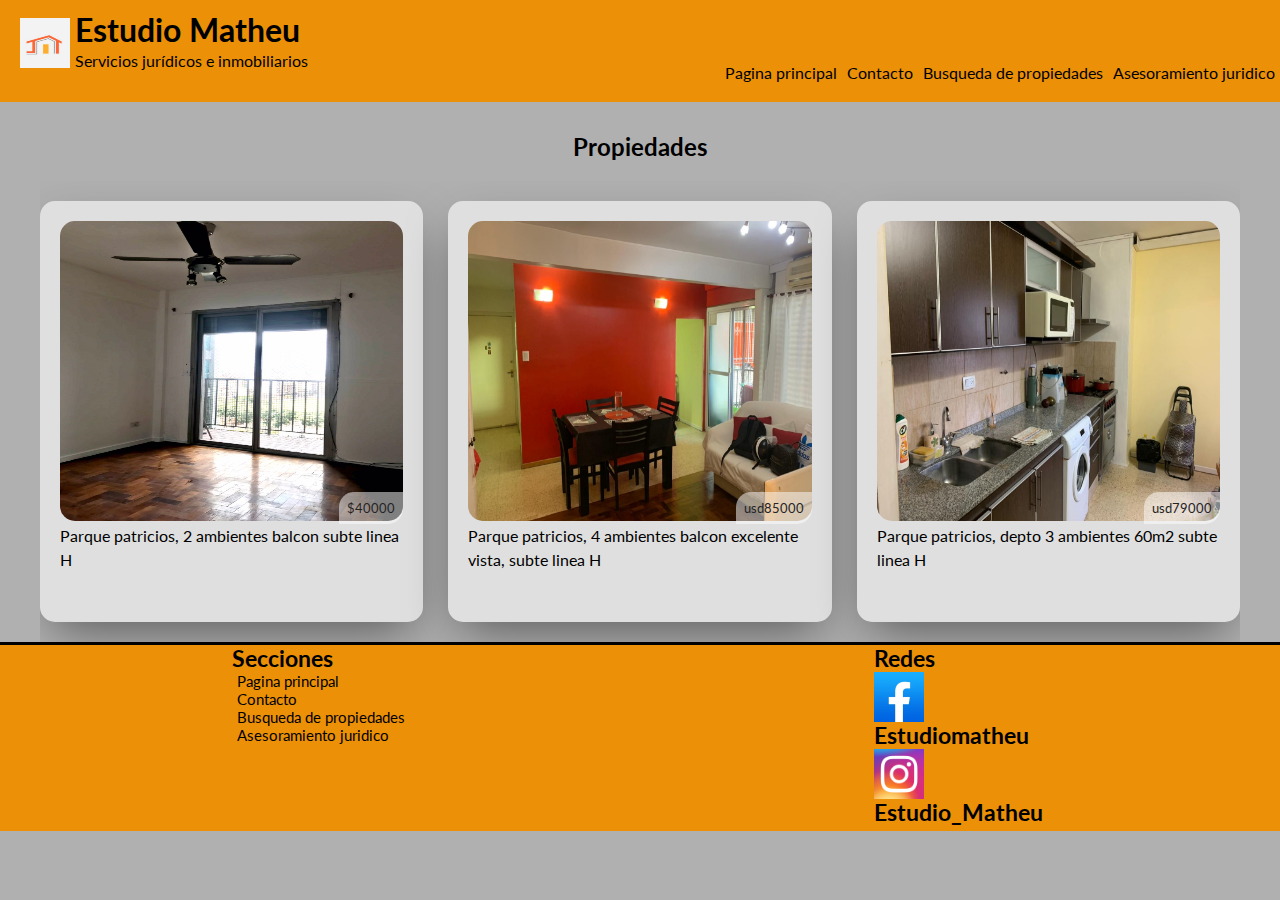
<file: OneDrive/Escritorio/estudiomatheucarrara/index.html>
<!DOCTYPE html>
<html lang="es">

<head>
    <meta charset="UTF-8" />
    <meta http-equiv="X-UA-Compatible" content="IE=edge" />
    <meta name="viewport" content="width=device-width, initial-scale=1.0" />
    <title>Estudio Matheu</title>
    <link rel="stylesheet" href="style.css" />
    <link rel="preconnect" href="https://fonts.googleapis.com" />
    <link rel="preconnect" href="https://fonts.gstatic.com" crossorigin />
    <link href="https://fonts.googleapis.com/css2?family=Lato:wght@300&display=swap" rel="stylesheet" />  
</head>

<body>
    <header>
            <img src="./assets/img/iconoprincipal.png" alt="icono principal" width="50" height="50" class="logo"/>
            <h1 class="topHl">Estudio Matheu</h1>
            <p class="topHl">Servicios jurídicos e inmobiliarios</p>

        <nav class="link">
            <ul class="linkAc" ">
                <li><a href="./index.html" class="lkSon">Pagina principal</a></li>

                <li><a href="./pages/contacto.html" class="lkSon">Contacto</a></li>

                <li><a href="./pages/busqueda-de-propiedades.html" class="lkSon">Busqueda de propiedades</a></li>

                <li><a href="./pages/asesoramiento-juridico.html" class="lkSon">Asesoramiento juridico</a></li>
            </ul>
    </nav>
    </header>

    <main>
        <h2 class="titleP">Propiedades</h2>
        <section class="prop container">
            <div class="prop__grid">
                <article class="card">
                    <div class="card__header">
                        <small class="card__header--strong">$40000</small>
                        <img src="./assets/img/alq2.png" alt="prop1" width="420" height="300" />
                    </div>

                    <p class="card__description">
                    Parque patricios, 2 ambientes balcon subte linea H
                    </p>
                </article>

                <article class="card">
                    <div class="card__header">
                        <small class="card__header--strong">usd85000</small>
                        <img src="./assets/img/vent1.png" alt="prop1" width="420" height="300" />
                    </div>

                    <p class="card__description">
                        Parque patricios, 4 ambientes balcon excelente vista, subte linea H
                    </p>
                </article>

                <article class="card">
                    <div class="card__header">
                        <small class="card__header--strong">usd79000</small>
                        <img src="./assets/img/vent2.png" alt="prop1" width="420" height="300" />
                    </div>

                    <p class="card__description">
                        Parque patricios, depto 3 ambientes 60m2 subte linea H
                    </p>
                </article>
            </div>
        </section>

    </main>
    
    <footer>
        <section class="footerSep">
        <article class="footer__section">
        <h2>Secciones</h2>
            <ul>
                <li><a href="./index.html" class="bloque black">Pagina principal</a></li>

                <li><a href="./pages/contacto.html" class="bloque black">Contacto</a></li>

                <li><a href="./pages/busqueda-de-propiedades.html" class="bloque black">Busqueda de propiedades</a></li>

                <li><a href="./pages/asesoramiento-juridico.html" class="bloque black">Asesoramiento juridico</a></li>    
            </ul>
            </article>

            <article class="footer__redes">
            <h2>Redes</h2>
                <img src="./assets/img/facebook.png" alt="facepic" width="50" height="50" />
                <h2 class="redes">Estudiomatheu</h2>
                <img src="./assets/img/instagram.png" alt="igpic" width="50" height="50" />
                <h2>Estudio_Matheu</h2>
            </article>
        </section>
    </footer>
</body>
</html>
</file>
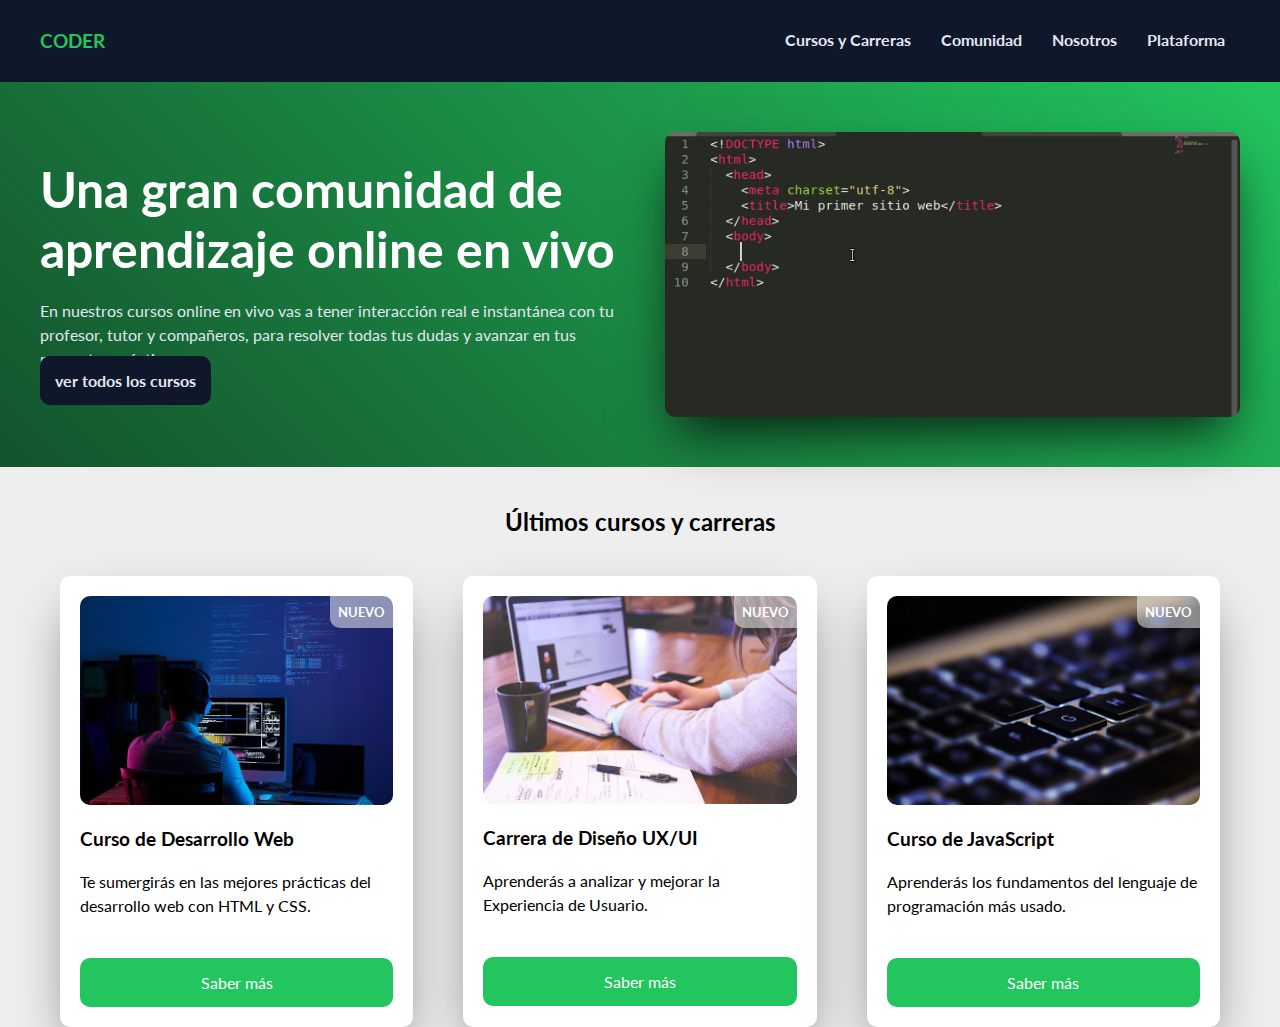
<file: OneDrive/Escritorio/proyecto/index.html>
<!DOCTYPE html>
<html lang="en">
  <head>
    <meta charset="UTF-8" />
    <meta http-equiv="X-UA-Compatible" content="IE=edge" /> 
    <meta name="viewport" content="width=device-width, initial-scale=1.0" />
    <title>Coder Clone</title>
    <link rel="stylesheet" href="./style.css" />
    <link rel="preconnect" href="https://fonts.googleapis.com" />
    <link rel="preconnect" href="https://fonts.gstatic.com" crossorigin />
    <link href="https://fonts.googleapis.com/css2?family=Lato:wght@400;700&display=swap" rel="stylesheet" />
  </head>
  <body>
    <header class="header">
      <div class="header__content container">
        <h3>
          <a href="./index.html" class="content__title">CODER</a>
        </h3>
        <nav>
          <ul class="content__navbar">
            <li><a href="">Cursos y Carreras</a></li>
            <li><a href="">Comunidad</a></li>
            <li><a href="">Nosotros</a></li>
            <li><a href="">Plataforma</a></li>
          </ul>
        </nav>
      </div>
    </header>

    <main>
      <section class="hero">
        <div class="hero__grid container">
          <div class="hero__grid--content">
            <h1>Una gran comunidad de aprendizaje online en vivo</h1>

            <p>En nuestros cursos online en vivo vas a tener interacción real e
              instantánea con tu profesor, tutor y compañeros, para resolver
              todas tus dudas y avanzar en tus proyectos prácticos.
            </p>
            <a href="">ver todos los cursos</a>
          </div>
          <video src="./assets/video/coder.mp4" class="hero__grid-video" autoplay muted loop></video>
        </div>
      </section>

      <section class="courses container">
        <h2 class="courses__title">Últimos cursos y carreras</h2>
        <div class="courses__grid">
          <article class="card">
            <div class="card__header">
              <small class="card__header--strong">Nuevo</small>
              <img src="./assets/images/web.jpg" alt="Curso de Desarrollo Web" />
            </div>
            <h3 class="card__title">Curso de Desarrollo Web</h3>
            <p class="card__description">
              Te sumergirás en las mejores prácticas del desarrollo web con HTML y CSS.
            </p>
            <a class="card__link" href="">Saber más</a>
          </article>

          <article class="card">
            <div class="card__header">
              <small class="card__header--strong">Nuevo</small>
              <img src="./assets/images/uxiu.jpg" alt="Carrera de Diseño UX/UI" />
            </div>
            <h3 class="card__title">Carrera de Diseño UX/UI</h3>
            <p class="card__description">
              Aprenderás a analizar y mejorar la Experiencia de Usuario.
            </p>
            <a class="card__link" href="">Saber más</a>
          </article>

          <article class="card">
            <div class="card__header">
              <small class="card__header--strong">Nuevo</small>
              <img src="./assets/images/js.jpg" alt="Curso de JavaScript" />
            </div>
            <h3 class="card__title">Curso de JavaScript</h3>
            <p class="card__description">
              Aprenderás los fundamentos del lenguaje de programación más usado.
            </p>
            <a class="card__link" href="">Saber más</a>
          </article>
        </div>
      </section>
    </main>

    <footer></footer>
  </body>
</html>
</file>
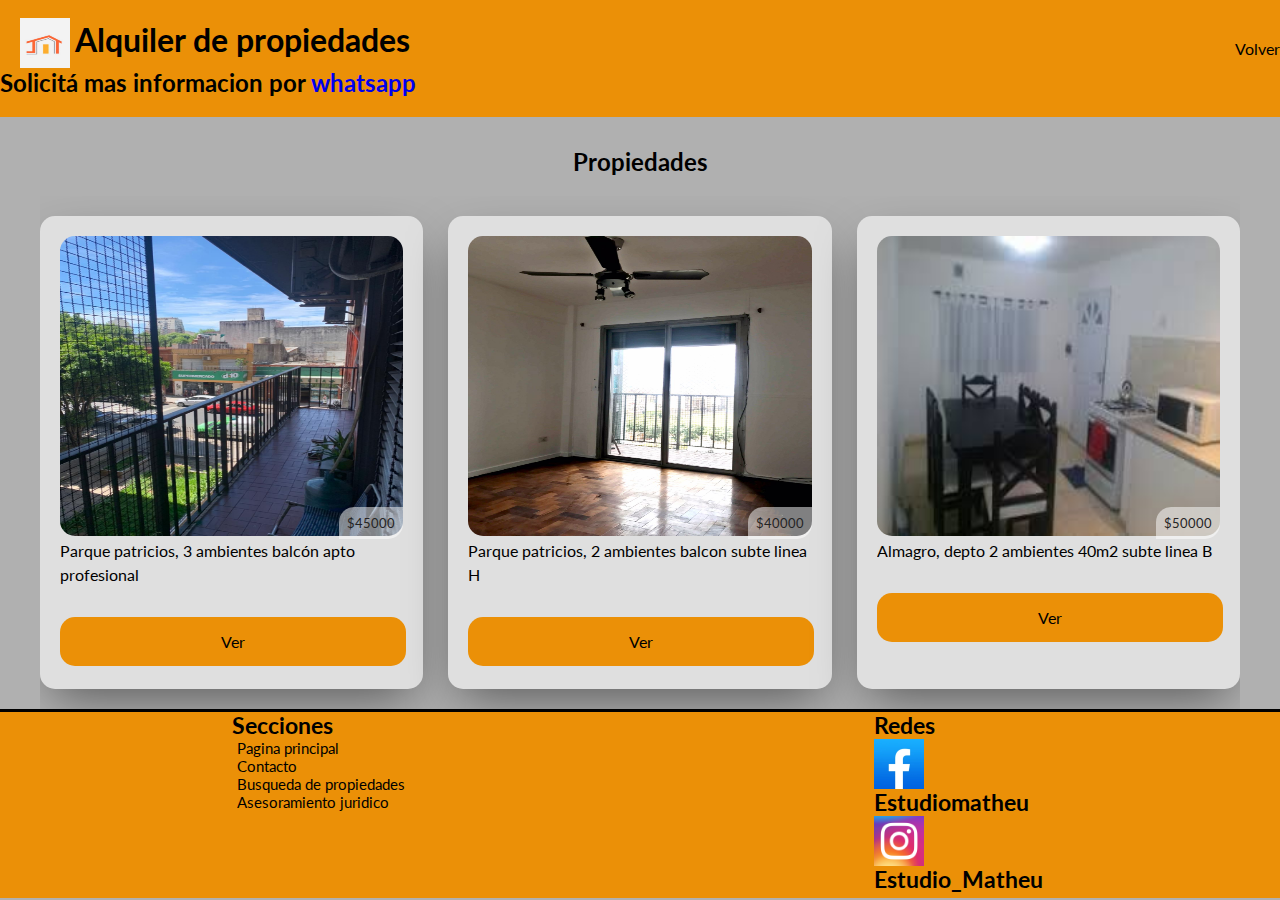
<file: OneDrive/Escritorio/estudiomatheucarrara/pages/alquiler.html>
<!DOCTYPE html>
<html lang="en">
<head>
    <meta charset="UTF-8">
    <meta http-equiv="X-UA-Compatible" content="IE=edge">
    <meta name="viewport" content="width=device-width, initial-scale=1.0">
    <title>Estudio Matheu</title>
    <link rel="stylesheet" href="../style.css">
    <link rel="preconnect" href="https://fonts.googleapis.com" />
    <link rel="preconnect" href="https://fonts.gstatic.com" crossorigin />
    <link href="https://fonts.googleapis.com/css2?family=Lato:wght@300&display=swap" rel="stylesheet" />  
</head>
<body>
    <header>
        <img src="../assets/img/iconoprincipal.png" alt="icono principal" width="50" height="50" class="logo"/>
        <h1 class="topH2">Alquiler de propiedades</h1>
        <nav>
             <a href="../pages/busqueda-de-propiedades.html" class="lkV2">Volver</a>
    </nav>
    <h2 class="spaceTop">Solicitá mas informacion por <a href="../pages/contacto.html">whatsapp</a></h2>
    </header>

    <main>
        <h2 class="titleP">Propiedades</h2>
        <section class="prop container">
            <div class="prop__grid">
                <article class="card">

                    <div class="card__header">
                        <small class="card__header--strong">$45000</small>
                        <img src="../assets/img/alq1.png" alt="prop1" width="420" height="300" />
                    </div>

                    <p class="card__description">
                        Parque patricios, 3 ambientes balcón apto profesional
                    </p>
                    <a class="card__link" href="">Ver</a>
                </article>

                <article class="card">
                    <div class="card__header">
                        <small class="card__header--strong">$40000</small>
                        <img src="../assets/img/alq2.png" alt="prop1" width="420" height="300" />
                    </div>

                    <p class="card__description">
                        Parque patricios, 2 ambientes balcon subte linea H
                    </p>
                    <a class="card__link" href="">Ver</a>
                </article>

                <article class="card">
                    <div class="card__header">
                        <small class="card__header--strong">$50000</small>
                        <img src="../assets/img/alq3.jpg" alt="prop1" width="420" height="300" />
                    </div>

                    <p class="card__description">
                        Almagro, depto 2 ambientes 40m2 subte linea B
                    </p>
                    <a class="card__link" href="">Ver</a>
                </article>

    </main>
    
    <footer>
        <section class="footerSep">
        <article class="footer__section">
            <h2>Secciones</h2>
                <ul>
                    <li><a href="../index.html" class="bloque black">Pagina principal</a></li>
    
                    <li><a href="./contacto.html" class="bloque black">Contacto</a></li>
    
                    <li><a href="./busqueda-de-propiedades.html" class="bloque black">Busqueda de propiedades</a></li>
    
                    <li><a href="./asesoramiento-juridico.html" class="bloque black">Asesoramiento juridico</a></li>    
                </ul>
                </article>
    
                <article class="footer__redes">
                <h2>Redes</h2>
                    <img src="../assets/img/facebook.png" alt="facepic" width="50" height="50" />
                    <h2 class="redes">Estudiomatheu</h2>
                    <img src="../assets/img/instagram.png" alt="igpic" width="50" height="50" />
                    <h2>Estudio_Matheu</h2>
                </article>
        </section>
    </footer>
</body>
</html>
</file>
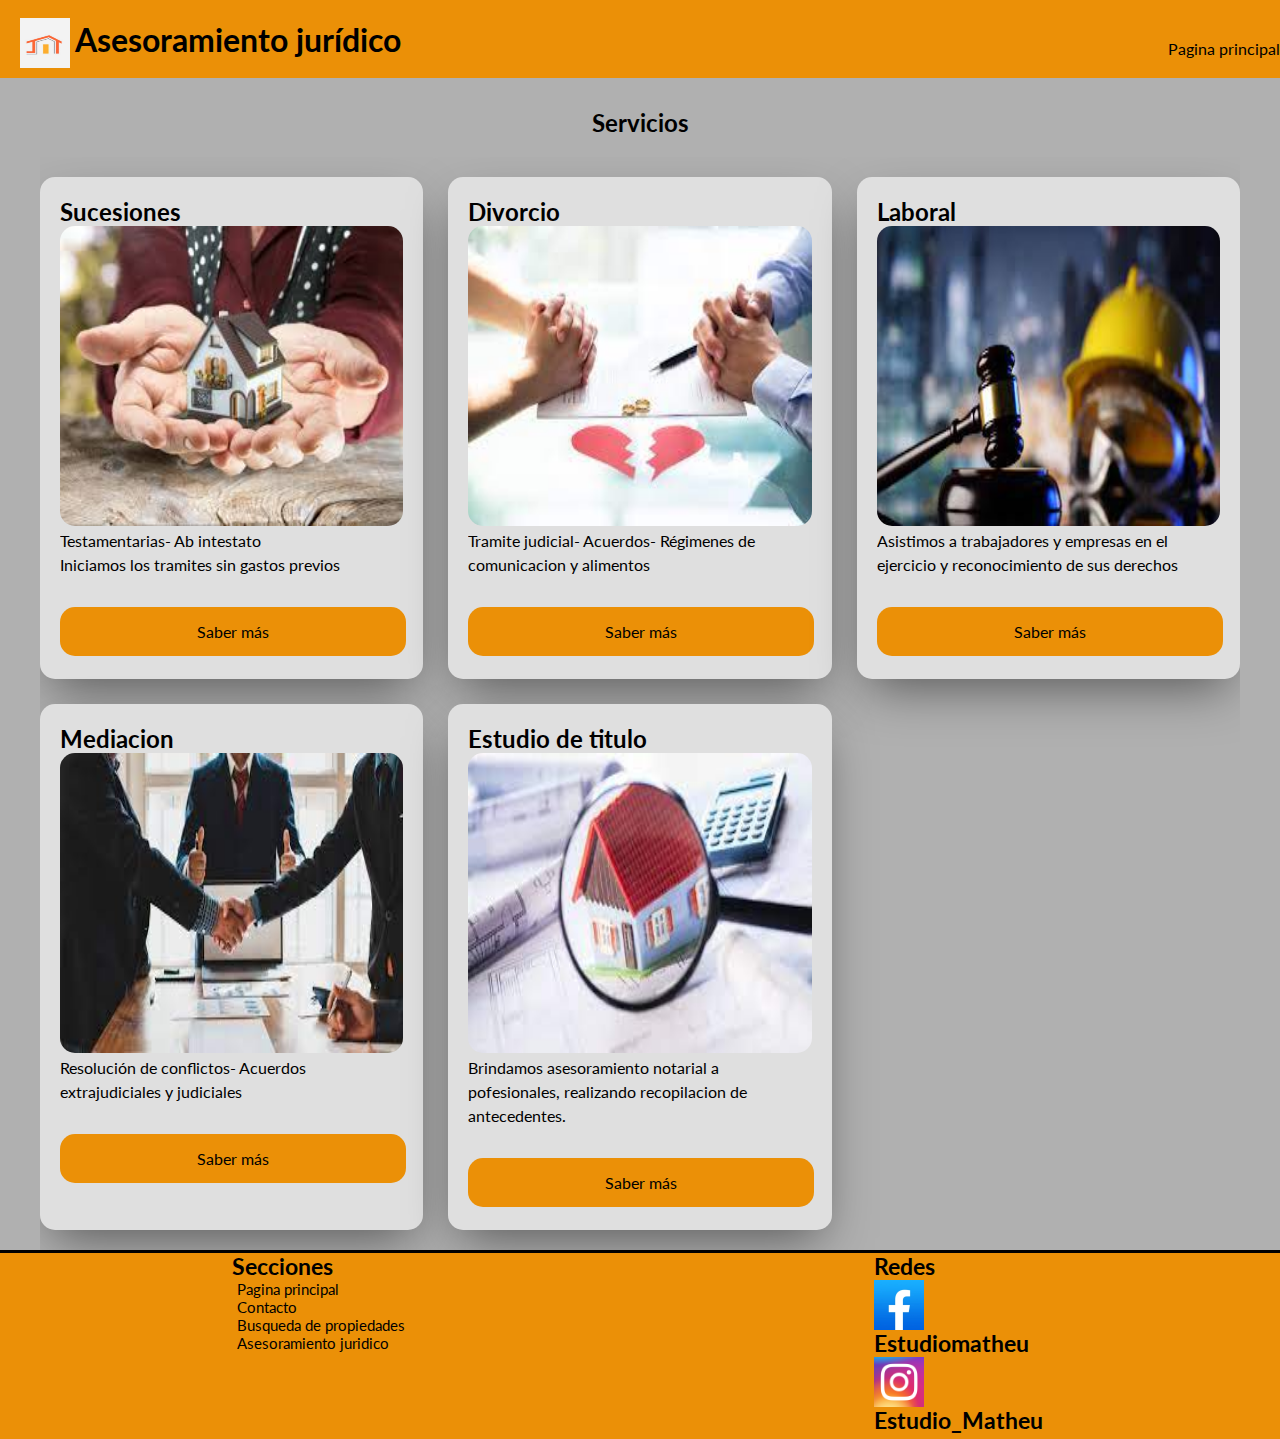
<file: OneDrive/Escritorio/estudiomatheucarrara/pages/asesoramiento-juridico.html>
<!DOCTYPE html>
<html lang="en">
<head>
    <meta charset="UTF-8">
    <meta http-equiv="X-UA-Compatible" content="IE=edge">
    <meta name="viewport" content="width=device-width, initial-scale=1.0">
    <title>Estudio Matheu</title>
    <link rel="stylesheet" href="../style.css">
    <link rel="preconnect" href="https://fonts.googleapis.com" />
    <link rel="preconnect" href="https://fonts.gstatic.com" crossorigin />
    <link href="https://fonts.googleapis.com/css2?family=Lato:wght@300&display=swap" rel="stylesheet" />  
</head>
<body>
    <header>
        <img src="../assets/img/iconoprincipal.png" alt="icono principal" width="50" height="50" class="logoAj"/>
        <h1 class="topH2">Asesoramiento jurídico</h1>
        <nav>
            <a href="../index.html" class="linkAc ">Pagina principal</a>
        </nav>

    </header>

    <main>
        <h2 class="titleP">Servicios</h2>
        <section class="prop container">
            <div class="prop__grid">
                <article class="card">
                    <h2>Sucesiones</h2>
                    <div class="card__header">
                        <img src="../assets/img/sucesiones.png" alt="prop1" width="420" height="300" />
                    </div>

                    <p class="card__description">
                    Testamentarias- Ab intestato
                    <br />
                    Iniciamos los tramites sin gastos previos
                    </p>
                    <a class="card__link" href="">Saber más</a>
                </article>

                <article class="card">
                    <h2>Divorcio</h2>
                    <div class="card__header">
                        <img src="../assets/img/divorcio.png" alt="prop1" width="420" height="300" />
                    </div>

                    <p class="card__description">
                    Tramite judicial- Acuerdos- Régimenes de comunicacion y alimentos
                    </p>
                    <a class="card__link" href="">Saber más</a>
                </article>

                <article class="card">
                    <h2>Laboral</h2>
                    <div class="card__header">
                        <img src="../assets/img/derecholab.png" alt="prop1" width="420" height="300" />
                    </div>

                    <p class="card__description">
                        Asistimos a trabajadores y empresas en el ejercicio y reconocimiento de sus derechos
                    </p>
                    <a class="card__link" href="">Saber más</a>
                </article>
                
                <article class="card">
                    <h2>Mediacion</h2>
                    <div class="card__header">
                        <img src="../assets/img/mediacion.png" alt="prop1" width="420" height="300" />
                    </div>

                    <p class="card__description">
                        Resolución de conflictos- Acuerdos extrajudiciales y judiciales
                    <br />
                    
                    </p>
                    <a class="card__link" href="">Saber más</a>
                </article>

                <article class="card">
                    <h2>Estudio de titulo</h2>
                    <div class="card__header">
                        <img src="../assets/img/estudiodetitulo.png" alt="prop1" width="420" height="300" />
                    </div>

                    <p class="card__description">
                        Brindamos asesoramiento notarial a pofesionales, realizando recopilacion de antecedentes.
                    </p>
                    <a class="card__link" href="">Saber más</a>
                </article>
            </div>
        </section>

    </main>
    
    <footer>
        <section class="footerSep">
        <article class="footer__section">
            <h2>Secciones</h2>
                <ul>
                    <li><a href="../index.html" class="bloque black">Pagina principal</a></li>
    
                    <li><a href="./contacto.html" class="bloque black">Contacto</a></li>
    
                    <li><a href="./busqueda-de-propiedades.html" class="bloque black">Busqueda de propiedades</a></li>
    
                    <li><a href="./asesoramiento-juridico.html" class="bloque black">Asesoramiento juridico</a></li>    
                </ul>
                </article>
    
                <article class="footer__redes">
                <h2>Redes</h2>
                    <img src="../assets/img/facebook.png" alt="facepic" width="50" height="50" />
                    <h2 class="redes">Estudiomatheu</h2>
                    <img src="../assets/img/instagram.png" alt="igpic" width="50" height="50" />
                    <h2>Estudio_Matheu</h2>
                </article>
        </section>
    </footer>
</body>
</html>
</file>
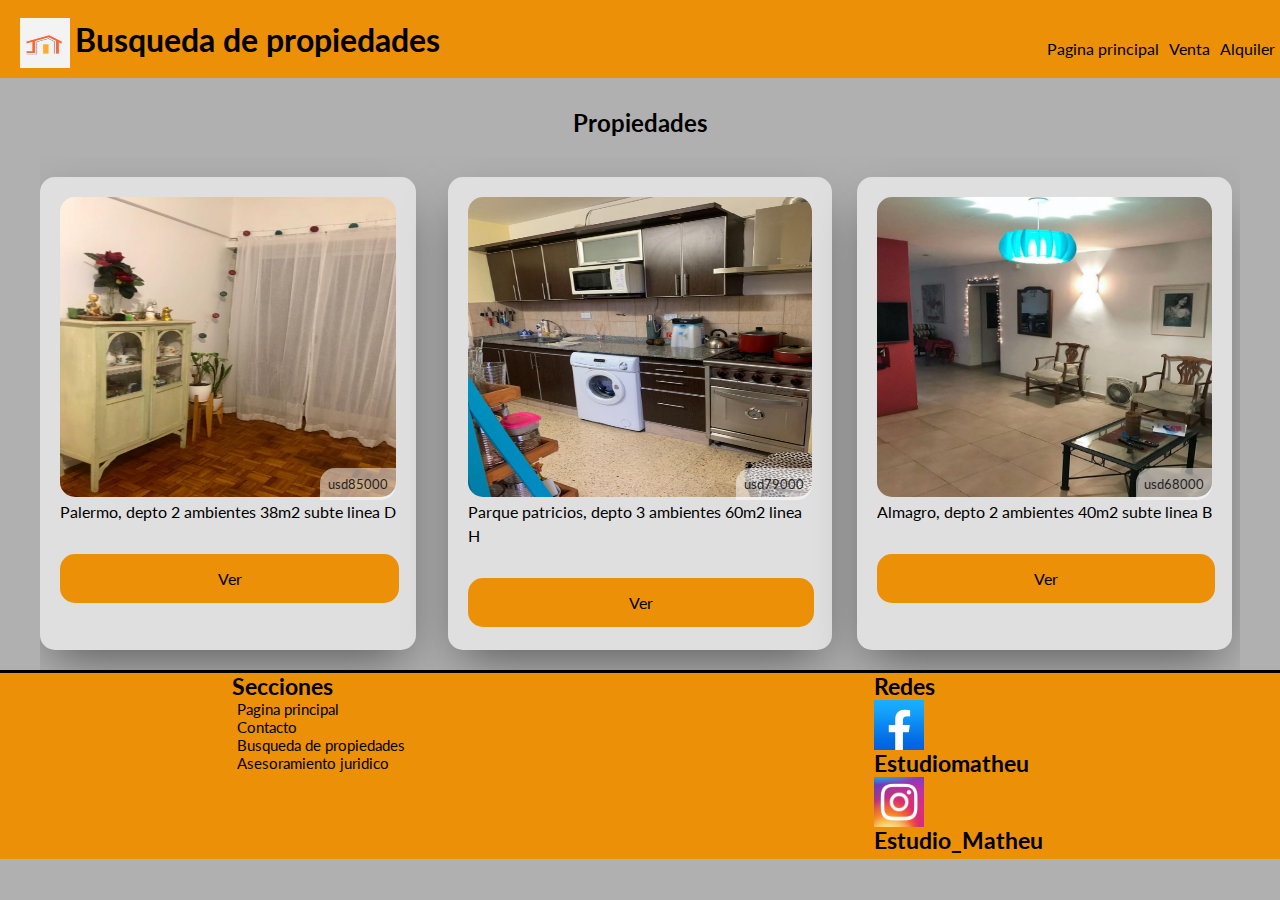
<file: OneDrive/Escritorio/estudiomatheucarrara/pages/busqueda-de-propiedades.html>
<!DOCTYPE html>
<html lang="en">
<head>
    <meta charset="UTF-8">
    <meta http-equiv="X-UA-Compatible" content="IE=edge">
    <meta name="viewport" content="width=device-width, initial-scale=1.0">
    <title>Estudio Matheu</title>
    <link rel="stylesheet" href="../style.css">
    <link rel="preconnect" href="https://fonts.googleapis.com" />
    <link rel="preconnect" href="https://fonts.gstatic.com" crossorigin />
    <link href="https://fonts.googleapis.com/css2?family=Lato:wght@300&display=swap" rel="stylesheet" />  
</head>
<body>
    <header>
        <img src="../assets/img/iconoprincipal.png" alt="icono principal" width="50" height="50" class="logoBp"/>
        <h1 class="topH2">Busqueda de propiedades</h1>
        <nav class="linkBp">
            <ul class="linkAc" ">
                <li><a href="../index.html" class="lkSon">Pagina principal</a></li>

                <li><a href="./venta.html" class="lkSon">Venta</a></li>

                <li><a href="./alquiler.html" class="lkSon">Alquiler</a></li>
            </ul>
    </nav>

    </header>

    <main>
        <h2 class="titleP">Propiedades</h2>
        <section class="prop container">
            <div class="prop__grid">
                <article class="card">

                    <div class="card__header">
                        <small class="card__header--strong">usd85000</small>
                        <img src="../assets/img/prop1.png" alt="prop1" width="420" height="300" />
                    </div>

                    <p class="card__description">
                        Palermo, depto 2 ambientes 38m2 subte linea D
                    </p>
                    <a class="card__link" href="">Ver</a>
                </article>

                <article class="card">
                    <div class="card__header">
                        <small class="card__header--strong">usd79000</small>
                        <img src="../assets/img/prop2.png" alt="prop1" width="420" height="300" />
                    </div>

                    <p class="card__description">
                        Parque patricios, depto 3 ambientes 60m2 linea H
                    </p>
                    <a class="card__link" href="">Ver</a>
                </article>

                <article class="card">
                    <div class="card__header">
                        <small class="card__header--strong">usd68000</small>
                        <img src="../assets/img/prop3.png" alt="prop1" width="420" height="300" />
                    </div>

                    <p class="card__description">
                        Almagro, depto 2 ambientes 40m2 subte linea B
                    </p>
                    <a class="card__link" href="">Ver</a>
                </article>

    </main>
    
    <footer>
        <section class="footerSep">
        <article class="footer__section">
            <h2>Secciones</h2>
                <ul>
                    <li><a href="../index.html" class="bloque black">Pagina principal</a></li>
    
                    <li><a href="./contacto.html" class="bloque black">Contacto</a></li>
    
                    <li><a href="./busqueda-de-propiedades.html" class="bloque black">Busqueda de propiedades</a></li>
    
                    <li><a href="./asesoramiento-juridico.html" class="bloque black">Asesoramiento juridico</a></li>    
                </ul>
                </article>
    
                <article class="footer__redes">
                <h2>Redes</h2>
                    <img src="../assets/img/facebook.png" alt="facepic" width="50" height="50" />
                    <h2 class="redes">Estudiomatheu</h2>
                    <img src="../assets/img/instagram.png" alt="igpic" width="50" height="50" />
                    <h2>Estudio_Matheu</h2>
                </article>
        </section>
    </footer>
</body>
</html>
</file>
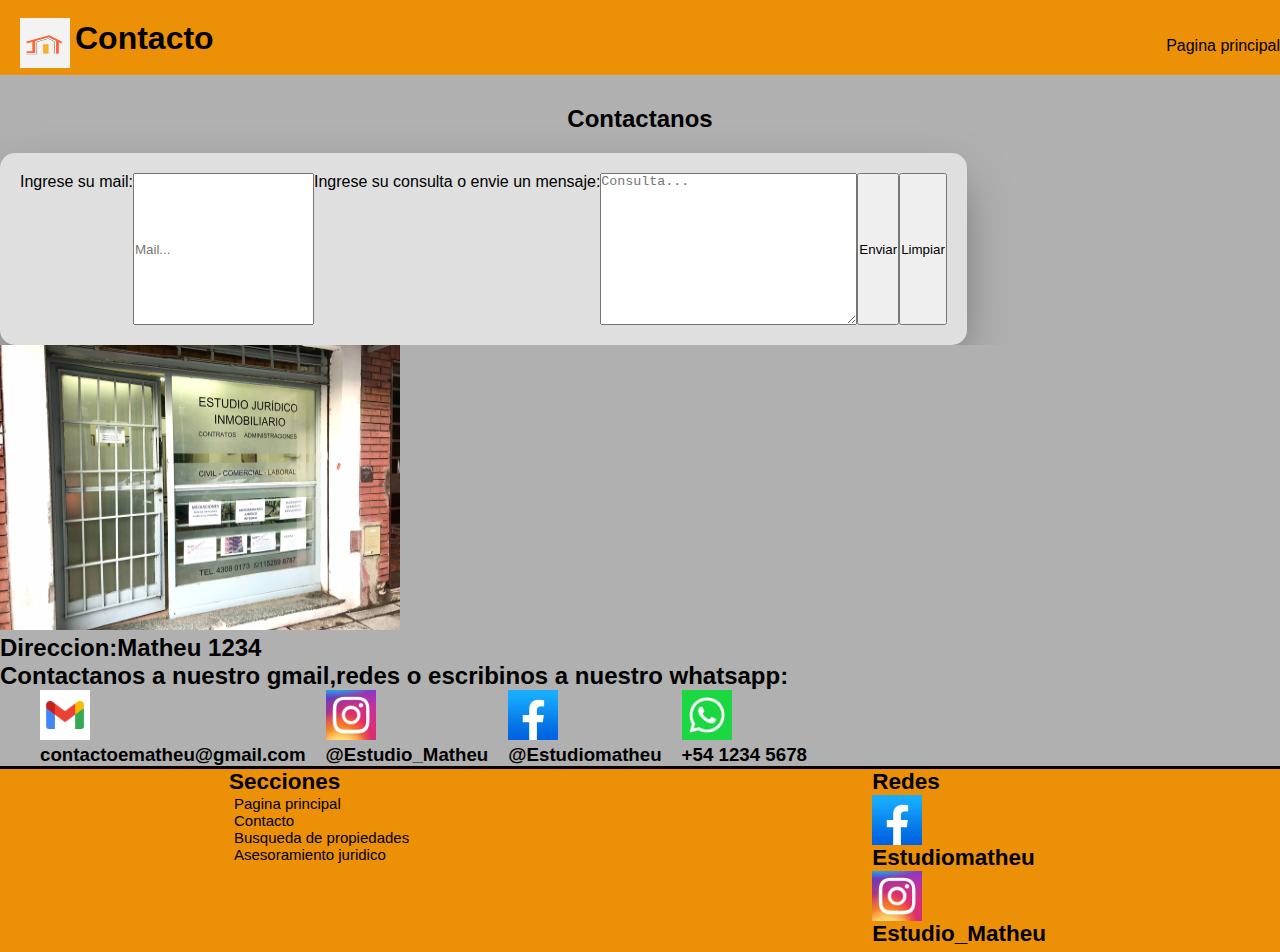
<file: OneDrive/Escritorio/estudiomatheucarrara/pages/contacto.html>
<!DOCTYPE html>
<html lang="en">
<head>
    <meta charset="UTF-8" />
    <meta http-equiv="X-UA-Compatible" content="IE=edge" />
    <meta name="viewport" content="width=device-width, initial-scale=1.0" />
    <title>Estudio Matheu</title>
    <link rel="stylesheet" href="../style.css" />
</head>

<body>
    <header>
        <img src="../assets/img/iconoprincipal.png" alt="icono principal" width="50" height="50" class="logo"/>
        <h1 class="topH2">Contacto</h1>
        <nav>
            <a href="../index.html" class="linkAc ">Pagina principal</a>
        </nav>

    </header>

    <main>
        <section>
            <h2 class="titleP">Contactanos</h2>
            <form action="send" class="form">
                <label for="mail">Ingrese su mail:</label>
                <input type="email" id="mail" placeholder="Mail..." name="mail" />
                <br />
                <label for="consulta">Ingrese su consulta o envie un mensaje:</label>
                <textarea name="consulta" id="consulta" cols="30" rows="10" placeholder="Consulta..."></textarea>
                <button type="submit">Enviar</button>
                <button type="reset">Limpiar</button>
            </form>
        </section>

        <section class="local">
            <img src="../assets/img/local.png" alt="local" width="400" height="285" />
            <h2>Direccion:Matheu 1234</h2>
            <h2>Contactanos a nuestro gmail,redes o escribinos a nuestro whatsapp:</h2>
        </section>

        <article class="conRedes container">
            <section>
                <img src="../assets/img/gmail.png" alt="gmailpic" width="50" height="50" />
                <h3>contactoematheu@gmail.com</h3>
            </section>

            <section>
                <img src="../assets/img/instagram.png" alt="igpic" width="50" height="50" />
                <h3>@Estudio_Matheu</h3>
            </section>

            <section>
                <img src="../assets/img/facebook.png" alt="facepic" width="50" height="50" />
                <h3>@Estudiomatheu</h3>
            </section>

            <section>
                <img src="../assets/img/wpp.png" alt="wppic" width="50" height="50" />
                <h3>+54 1234 5678</h3>
            </section>
        </article>
    </main>

    <footer>
        <section class="footerSep">
        <article class="footer__section">
        <h2>Secciones</h2>
            <ul>
                <li><a href="../index.html" class="bloque black">Pagina principal</a></li>

                <li><a href="./contacto.html" class="bloque black">Contacto</a></li>

                <li><a href="./busqueda-de-propiedades.html" class="bloque black">Busqueda de propiedades</a></li>

                <li><a href="./asesoramiento-juridico.html" class="bloque black">Asesoramiento juridico</a></li>    
            </ul>
            </article>

            <article class="footer__redes">
            <h2>Redes</h2>
                <img src="../assets/img/facebook.png" alt="facepic" width="50" height="50" />
                <h2 class="redes">Estudiomatheu</h2>
                <img src="../assets/img/instagram.png" alt="igpic" width="50" height="50" />
                <h2>Estudio_Matheu</h2>
            </article>
        </section>
    </footer>
</body>
</html>
</file>
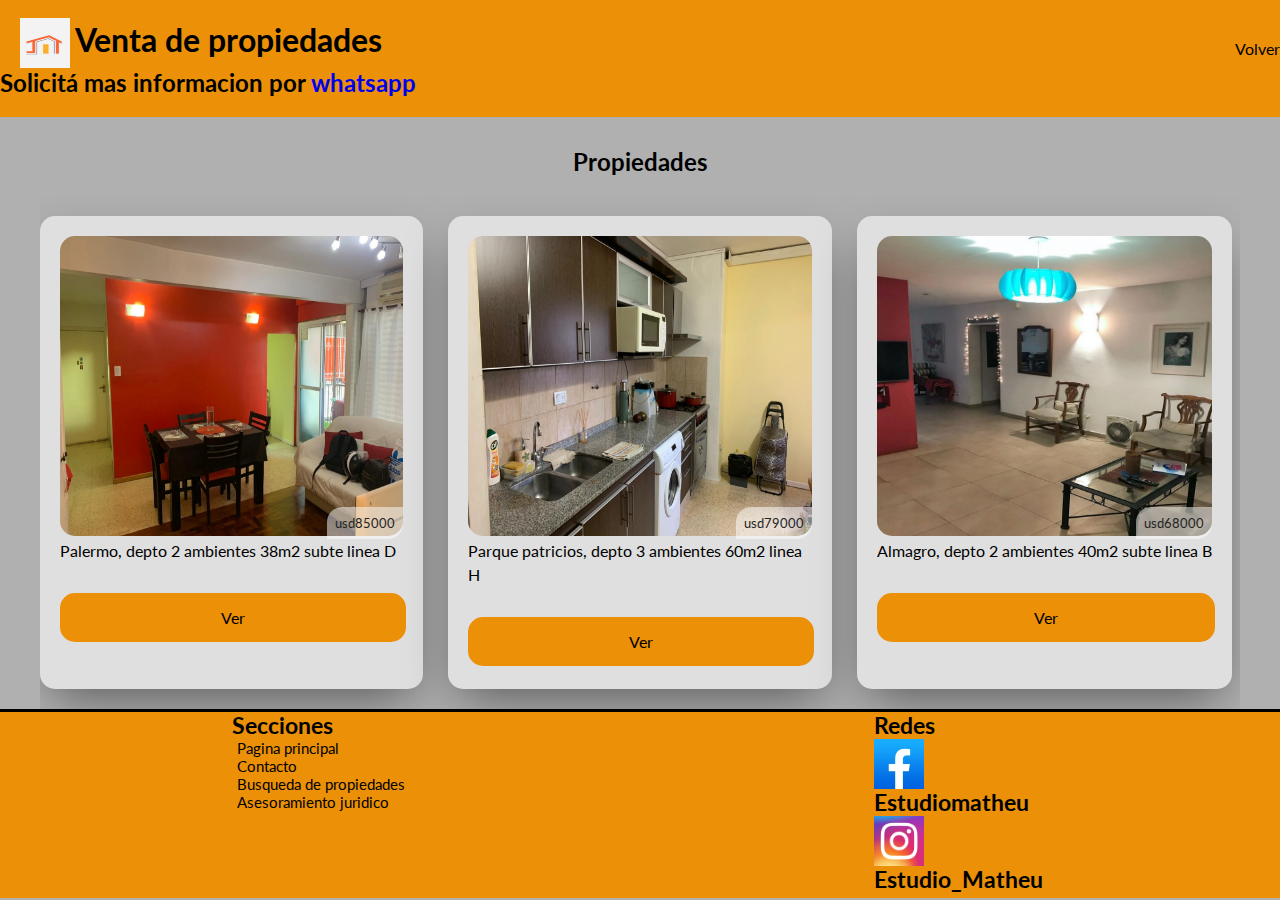
<file: OneDrive/Escritorio/estudiomatheucarrara/pages/venta.html>
<!DOCTYPE html>
<html lang="en">
<head>
    <meta charset="UTF-8">
    <meta http-equiv="X-UA-Compatible" content="IE=edge">
    <meta name="viewport" content="width=device-width, initial-scale=1.0">
    <title>Estudio Matheu</title>
    <link rel="stylesheet" href="../style.css">
    <link rel="preconnect" href="https://fonts.googleapis.com" />
    <link rel="preconnect" href="https://fonts.gstatic.com" crossorigin />
    <link href="https://fonts.googleapis.com/css2?family=Lato:wght@300&display=swap" rel="stylesheet" />  
</head>
<body>
    <header>
        <img src="../assets/img/iconoprincipal.png" alt="icono principal" width="50" height="50" class="logo"/>
        <h1 class="topH2">Venta de propiedades</h1>
        <nav>
             <a href="../pages/busqueda-de-propiedades.html" class="lkV2">Volver</a>
    </nav>
        <h2 class="spaceTop">Solicitá mas informacion por <a href="../pages/contacto.html">whatsapp</a></h2>
    </header>

    <main>
        <h2 class="titleP">Propiedades</h2>
        <section class="prop container">
            <div class="prop__grid">
                <article class="card">

                    <div class="card__header">
                        <small class="card__header--strong">usd85000</small>
                        <img src="../assets/img/vent1.png" alt="prop1" width="420" height="300" />
                    </div>

                    <p class="card__description">
                        Palermo, depto 2 ambientes 38m2 subte linea D
                    </p>
                    <a href="">Ver</a>
                </article>

                <article class="card">
                    <div class="card__header">
                        <small class="card__header--strong">usd79000</small>
                        <img src="../assets/img/vent2.png" alt="prop1" width="420" height="300" />
                    </div>

                    <p class="card__description">
                        Parque patricios, depto 3 ambientes 60m2 linea H
                    </p>
                    <a href="">Ver</a>
                </article>

                <article class="card">
                    <div class="card__header">
                        <small class="card__header--strong">usd68000</small>
                        <img src="../assets/img/prop3.png" alt="prop1" width="420" height="300" />
                    </div>

                    <p class="card__description">
                        Almagro, depto 2 ambientes 40m2 subte linea B
                    </p>
                    <a href="">Ver</a>
                </article>

    </main>
    
    <footer>
        <section class="footerSep">
        <article class="footer__section">
            <h2>Secciones</h2>
                <ul>
                    <li><a href="../index.html" class="bloque black">Pagina principal</a></li>
    
                    <li><a href="./contacto.html" class="bloque black">Contacto</a></li>
    
                    <li><a href="./busqueda-de-propiedades.html" class="bloque black">Busqueda de propiedades</a></li>
    
                    <li><a href="./asesoramiento-juridico.html" class="bloque black">Asesoramiento juridico</a></li>    
                </ul>
                </article>
    
                <article class="footer__redes">
                <h2>Redes</h2>
                    <img src="../assets/img/facebook.png" alt="facepic" width="50" height="50" />
                    <h2 class="redes">Estudiomatheu</h2>
                    <img src="../assets/img/instagram.png" alt="igpic" width="50" height="50" />
                    <h2>Estudio_Matheu</h2>
                </article>
        </section>
    </footer>
</body>
</html>
</file>
<file: OneDrive/Escritorio/estudiomatheucarrara/style.css>
*  {
    margin: 0;
	padding: 0;
    overflow-x: hidden;
}

p {
    line-height: 1.5;
}

header {
    background-color: #EB9007;
    padding-bottom: 20px;
    
}

body {
    font-family: 'Lato', sans-serif;
    /* background-image: url("./assets/cssimg/bg.png"); */
    background-color: #B0B0B0;
}

footer {
    background-color: #EB9007;
    font-size: 15px;
    padding-bottom: 5px;
    padding-right: 5px;
    border-top: 3px solid black;
}

a {
    text-decoration: none;
}

ul {
    list-style-type: none;
}

ul li {
    margin: 0 5px;
}

nav a {
    display: flex;
    justify-content: end;
    color: black;
}

.container {
    max-width: 1200px;
    margin: 0 auto;
}

.black {
    color: black;
}

.titleP {
    margin-top: 30px;
    margin-bottom: 20px;
    text-align: center;
}

.card {
    background-color: rgb(223, 223, 223);
    padding: 20px;
    border-radius: 15px;
    box-shadow: 0 20px 50px -12px rgba(0, 0, 0, 0.5);
    max-width: fit-content;
    transition: transform 0.3ms;
}

.card:hover {
    transform: translateY(-10px);
}
  

.card__header {
    width: 100%;
    position: relative;
}

.spaceTop {
    padding-top: 10px;
}

.card img {
    width: 100%;
    border-radius: 15px;
}

.card a {
    background-color: #EB9007;
    color: black;
    width: 92%;
    display: inline-block;
    border-radius: 15px;
    padding: 15px;
    text-align: center;
    transition: background-color 0.3s;
}

.card__header small {
    background-color: rgba(255, 255, 255, 0.5);
    color: #242424;
    padding: 8px;
    position: absolute;
    right: 0;
    bottom: 0;
    border-top-left-radius: 15px;
    border-bottom-right-radius: 15px;
}

.card__description {
    margin-bottom: 30px;
}

/*
.card__link {
    background-color: #EB9007;
    color: black;
    width: 92%;
    display: inline-block;
    border-radius: 15px;
    padding: 15px;
    text-align: center;
    transition: background-color 0.3s;
}
*/
.card a:hover {
    background-color: #1e223c;
    color: white;
}

.prop {
    display: grid;
}

.prop__grid { 
    display: grid;
    grid-template-columns: repeat(3, 1fr);
    padding-bottom: 20px; 
    padding-top: 20px; 
    gap: 25px;
}

.linea {
    display: inline;
}

.bloque {
    display: block;
}

.ocultar {
    display: none;
}

.link {
    display: flex;
    justify-content: end;
    color: black;
}

.lkSon {
    color: black;
    display: inline;
}

/*
.lkV2 {
    
}
*/

.linkAc {
    display: flex;
    justify-content: end;
    color: black;
}


/* .subt {
    position: relative;
    left: 75px;
    top: 10px;
}  
*/
.logo {
    position: absolute;
    padding-top: 18px;
    padding-left: 20px;
}
/*
.topTxt {
     position: relative;
     left: 75px;
     top: 15px;
}
*/

.logoAj {
    position: absolute;
    padding-top: 18px;
    padding-left: 20px;
}

.linkBp {
    display: flex;
    justify-content: end;
    color: black;
}

.logoBp {
    position: absolute;
    padding-top: 18px;
    padding-left: 20px;
}

.footerSep {
    display: flex;
    justify-content: space-around;
}

.footer__redes {
    display: flex;
    flex-direction: column;
    
}

.footer__section {
    display: flex;
    flex-direction: column;
}

.topHl {
    position: relative;
    left: 75px;
    top: 10px;
}

.topH2 {
    display: inline;
    position: relative;
    left: 75px;
    top: 20px;
}

/*.prop {
    display: flex;
    justify-content: space-between;
    flex-wrap: wrap;
}
*/

.form {
    display: flex;
    justify-content: end;
    background-color: rgb(223, 223, 223);
    padding: 20px;
    border-radius: 15px;
    box-shadow: 0 20px 50px -12px rgba(0, 0, 0, 0.5);
    max-width: fit-content;
}

.conRedes {
    display: flex;
    flex-wrap: wrap;
    gap: 20px;
}

@media (max-width: 540px) {
    .linkAc {
        display: none;
}

.logoAj {
    padding-top: 8px;
}
}


@media (min-width: 785px) {
    .prop__grid {
        width: 100%;
    }
}


@media (max-width: 440px) {
    .prop__grid { 
        display: flex;
        flex-wrap: wrap;
    }

    .footerSep {
        display: flex;
        justify-content: flex-start;
    }

    .footer__redes {
        padding-left: 10px;
    }

    .lkV2 {
        display: none;
    }

    .spaceTop {
        padding-top: 20px;
    }
}


@media (max-width: 992px) {
    .prop__grid {
      grid-template-columns: repeat(2, 1fr);
    }
}

@media (max-width: 387px) {
.prop__grid {
    grid-template-columns: 1fr;
  }
}

@media (max-width: 865px) {  
    .link {
      display: none;
    }
}

@media (max-width: 655px) {
    .linkBp {
        display: none;
    }

    .logoBp {
        padding-top: 8px;
    }

}
</file>
<file: OneDrive/Escritorio/proyecto/style.css>
* {
  margin: 0;
  padding: 0;
  box-sizing: border-box;
}

body {
  font-family: 'Lato', sans-serif;
  background-color: #eee;
}

a {
  text-decoration: none;
}

p {
  line-height: 1.5;
}

ul {
  list-style-type: none;
}

.container {
  max-width: 1200px;
  /* top, bottom - left, right  */
  margin: 0 auto;
}

.header {
  background-color: #0f172a;
  color: #e2e8f0;
  padding: 30px 20px;
}

.header__content {
  display: flex;
  justify-content: space-between;
}

.content__title {
  color: #22c55e;
}

.content__navbar {
  display: flex;
}

.content__navbar li {
  margin: 0 15px;
}

.content__navbar li a {
  color: #e2e8f0;
  font-weight: bold;
}

/* TARJETA */
.card {
  background-color: #fff;
  padding: 20px;
  border-radius: 10px;
  box-shadow: 0 25px 50px -12px rgba(0, 0, 0, 0.5);
  transition: transform 0.3ms;
}

.card:hover {
  transform: translateY(-15px);
}

.card__header {
  position: relative;
}

.card__header img {
  width: 100%;
  border-radius: 10px;
  margin-bottom: 20px;
}

.card__header small {
  background-color: rgba(255, 255, 255, 0.5);
  color: #fff;
  padding: 8px;
  position: absolute;
  right: 0;
  border-bottom-left-radius: 10px;
}

.card__title {
  margin-bottom: 20px;
}

.card__description {
  margin-bottom: 40px;
}

.card__link {
  background-color: #22c55e;
  color: #fff;
  width: 100%;
  display: inline-block;
  border-radius: 10px;
  padding: 15px;
  text-align: center;
}

.card__header--strong {
  text-transform: uppercase;
  font-weight: bold;
}

/* CURSOS */
.courses {
  margin-top: 40px;
  padding: 0 20px;
}

.courses__title {
  margin-bottom: 40px;
  text-align: center;
}

.courses__grid {
  display: grid;
  grid-template-columns: repeat(3, 1fr);
  gap: 50px;
  /* row-gap: espaciar verticalmente */
  /* column-gap: horizontalmente */
}

.hero {
  background-image: linear-gradient(45deg, #14532d, #22c55e);
  padding: 50px 20px;
  color: #e2e8f0;
}

.hero__grid {
  display: grid;
  grid-template-columns: repeat(2,1fr);
  gap: 50px;
  align-items: center;
}

.hero__grid--content h1 {
  color: #fff;
  font-size: 50px;
  margin-bottom: 20px;
}

.hero__grid--content a {
  background-color: #0f172a;
  color: #e2e8f0;
  padding: 15px;
  border-radius: 10px;
  font-weight: bold;
}

.hero__grid--content a:hover {
  background-color: black;
}

.hero__grid-video {
  width: 100%;
  border-radius: 10px;
  box-shadow: 0 25px 50px -12px rgba(0, 0, 0, 0.8);
}

/* MOBILE LAST */
@media (max-width: 992px) {
  .courses__grid {
    grid-template-columns: repeat(2, 1fr);
  }
}

@media (max-width: 576px) {
  .courses__grid {
    grid-template-columns: 1fr;
  }

  .content__navbar {
    display: none;
  }
}
</file>
